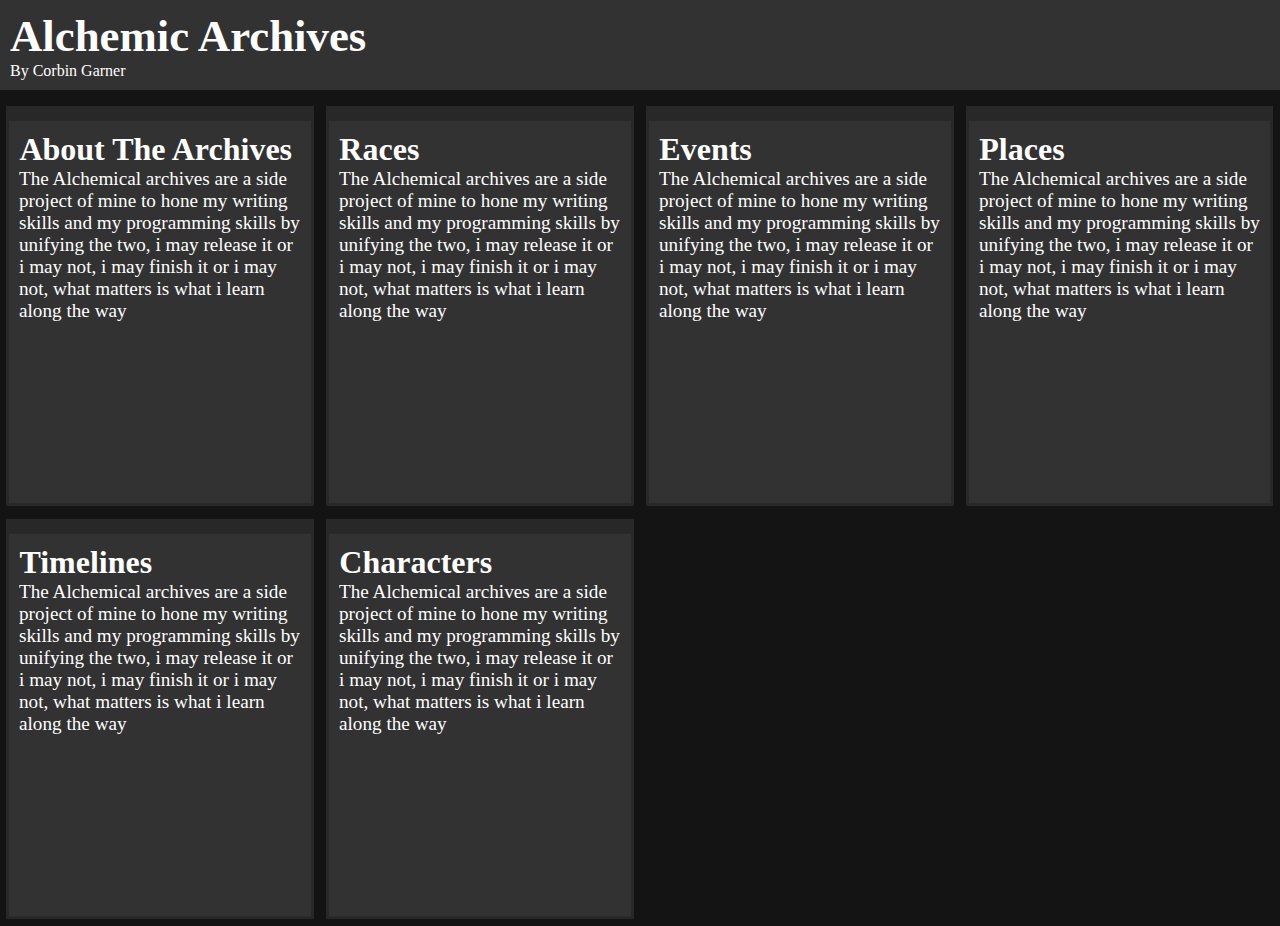
<file: Personal-Projects/MyWikis/AlchemicalArchivesWiki/AlchemicalArchivesHomepage.html>
<head>
    <meta charset="UTF-8">
    <meta name="viewport" content="width=device-width, initial-scale=1.0">
    <title>Alchemic Archives</title>
    <link rel="stylesheet" type="text/css" href="Assets/Styles/AlchemicArchivesStyle.css">
</head>



<body class="Background">

    <!--top mobile bar Bar Code -->
    <div class="TopBar"   style="position: fixed; top: 0; left: 0;">
        
         <h1>Alchemic Archives </h1>
         <p> By Corbin Garner </p>
   </div>

   <div class="TopBar">
         <h1>Corbin Garner </h1>
         <p> Apprentice Solutions Architect </p>
    </div>

   <!--Bottom Bar Code -->
   <!--
   <div class="BottomBar">
        <h1>Alchemic Archives </h1>
        <p> By Corbin Garner </p>
    </div>
    -->

    <div class="QuarterPanel" >
        <h1>About The Archives</h1>
        <iframe id="frame" src="Content/Pages/Other/AboutTheArchives.html" ></iframe>
    </div>

    <div class="QuarterPanel" >
        <h1>Races</h1>
        <iframe id="frame" src="Content/Pages/Other/Races.html" ></iframe>
    </div>

    <div class="QuarterPanel" >
        <h1>Events</h1>
        <iframe id="frame" src="Content/Pages/Events/Events.html" ></iframe>
    </div>

    <div class="QuarterPanel" >
        <h1>Places</h1>
        <iframe id="frame" src="Content/Pages/Places/Places.html" ></iframe>
    </div>

    <div class="QuarterPanel" >
        <h1>Timelines</h1>
        <iframe id="frame" src="Content/Pages/Timelines/Timelines.html" ></iframe>
    </div>
    
    <div class="QuarterPanel" >
        <h1>Characters</h1>
        <iframe id="frame" src="Content/Pages/Characters/Characters.html" ></iframe>
    </div>

</body>
</file>
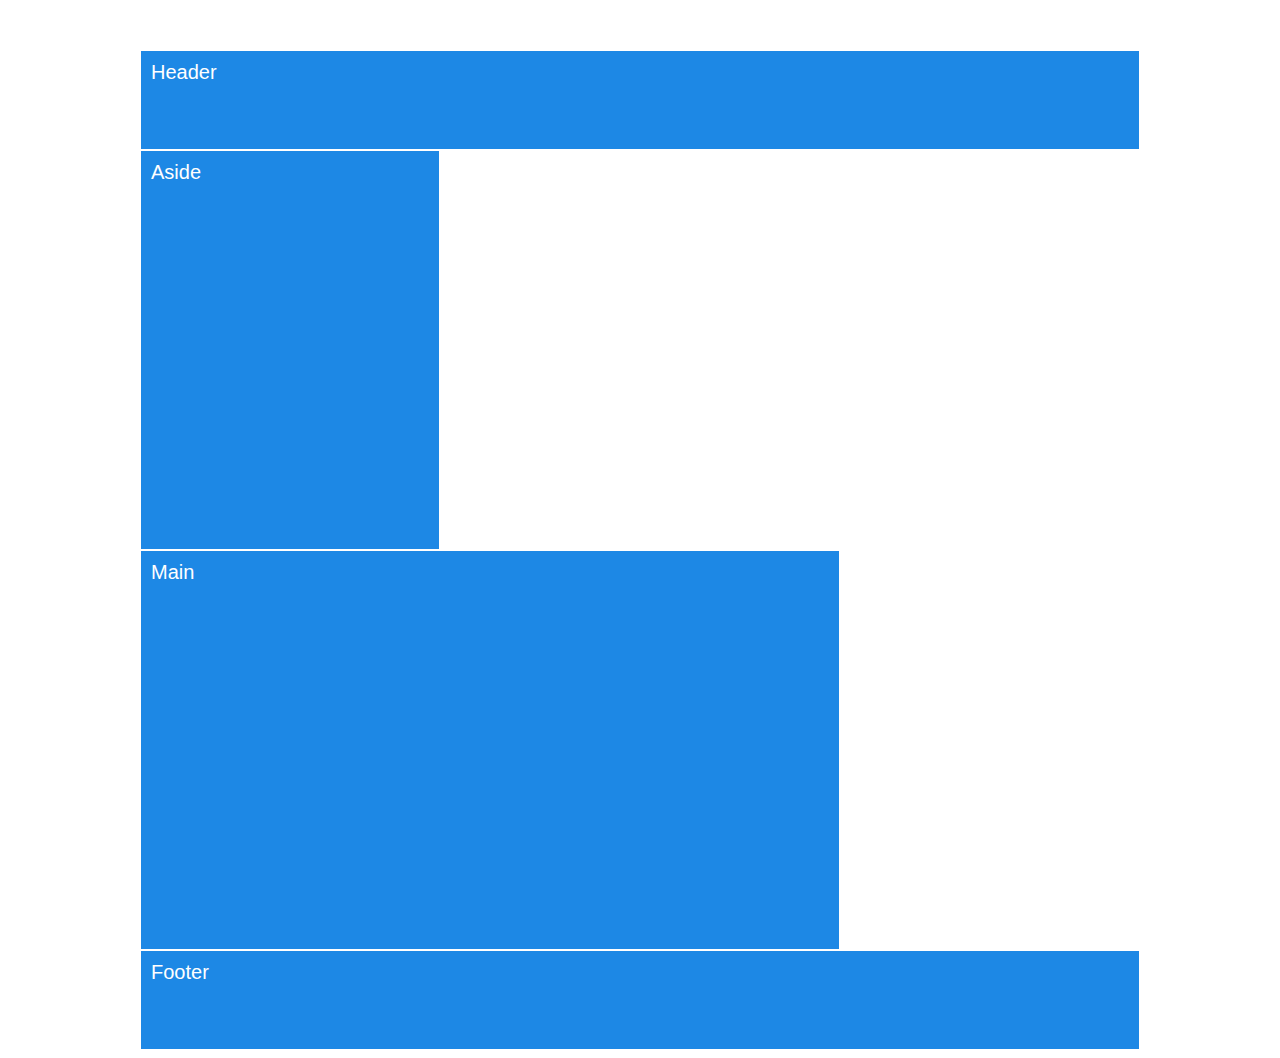
<file: Educational-Projects/Fullstack-Coding-Bootcamp/01/01-HTML-Git-CSS/01-Activities/08-FloatExamples/layout-no-float.html>
<!DOCTYPE html>
<html lang="en-us">

<head>
  <meta charset="UTF-8">
  <title>Layout without floats</title>
  <link rel="stylesheet" href="style.css">
</head>

<body>
  <div class="container">
    <header>Header</header>
    <div class="clearfix">
      <aside>Aside</aside>
      <main>Main</main>
    </div>
    <footer>Footer</footer>
  </div>

</body>

</html>
</file>
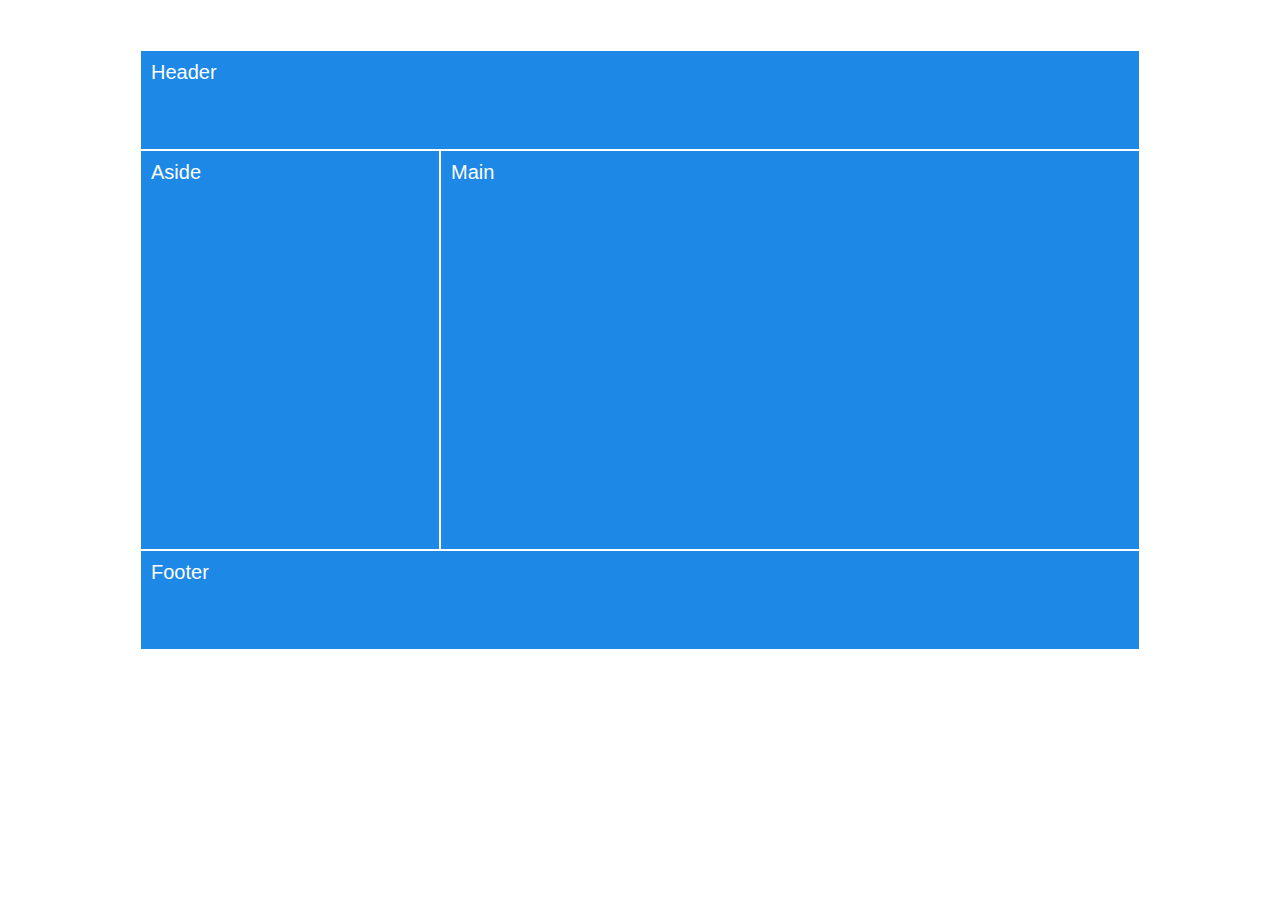
<file: Educational-Projects/Fullstack-Coding-Bootcamp/01/01-HTML-Git-CSS/01-Activities/08-FloatExamples/layout-with-float.html>
<!DOCTYPE html>
<html lang="en-us">

<head>
  <meta charset="UTF-8">
  <title>Layout with floats</title>
  <link rel="stylesheet" href="style.css">
  <link rel="stylesheet" href="float-style.css">
</head>

<body>
  <div class="container">
    <header>Header</header>
    <div class="clearfix">
      <aside>Aside</aside>
      <main>Main</main>
    </div>
    <footer>Footer</footer>
  </div>

</body>

</html>
</file>
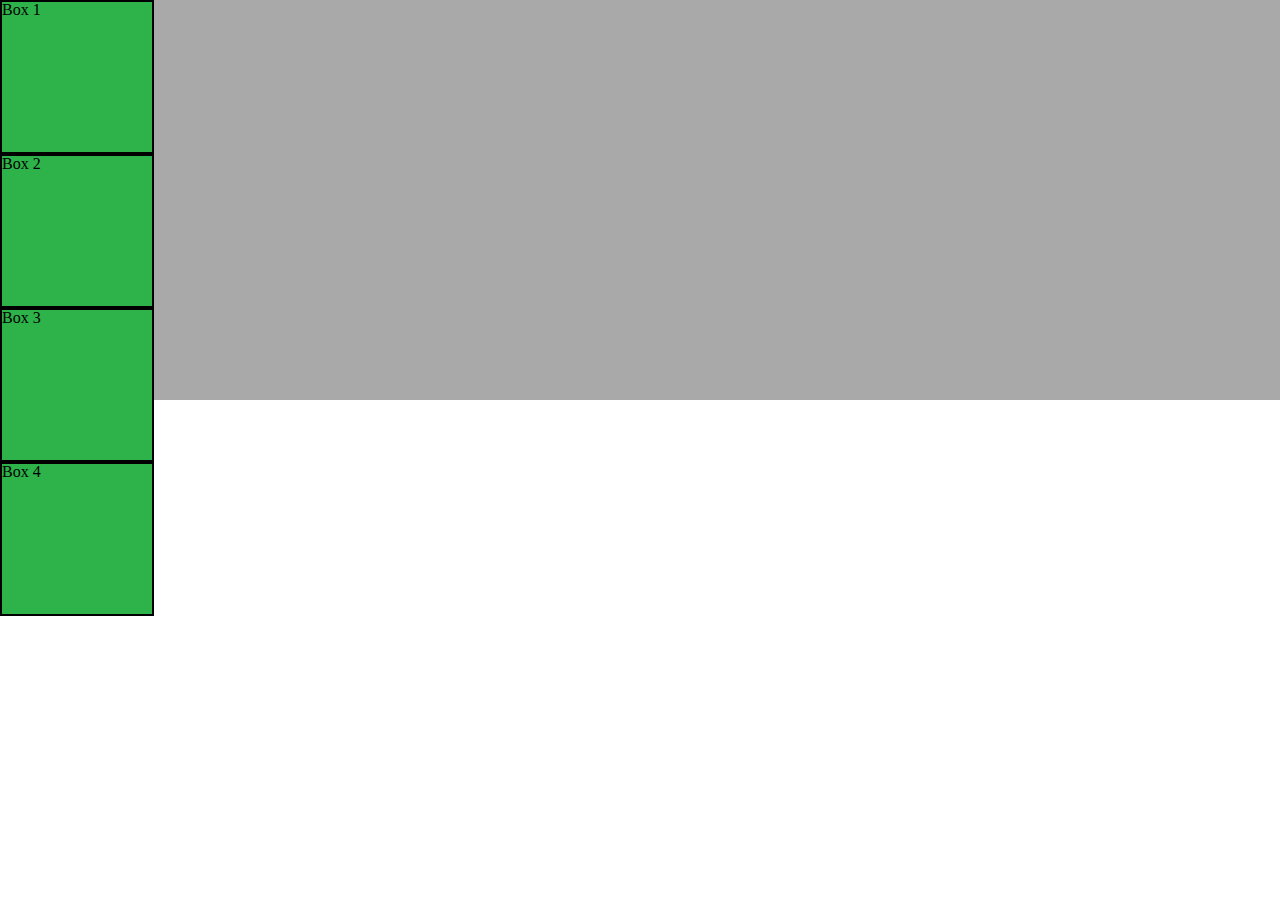
<file: Educational-Projects/Fullstack-Coding-Bootcamp/01/01-HTML-Git-CSS/01-Activities/10-CSS_PositionedLayout/main.html>
<!DOCTYPE html>
<html lang="en-us">

<head>
  <meta charset="UTF-8">
  <title>CSS Positioning Demo</title>
  <!-- Comment out each stylesheet to get the one you'd like to see -->
  <link rel="stylesheet" href="reset.css">
   <link rel="stylesheet" href="static.css">
  <!--<link rel="stylesheet" href="relative.css">-->
  <!-- <link rel="stylesheet" href="absolute.css"> -->
  <!--<link rel="stylesheet" href="fixed.css">-->
  <!--<link rel="stylesheet" href="zindex.css">-->
  <!--<link rel="stylesheet" href="invisible.css">-->
</head>

<body>
  <div class="box-set">
    <figure class="box box-1">Box 1</figure>
    <figure class="box box-2">Box 2</figure>
    <figure class="box box-3">Box 3</figure>
    <figure class="box box-4">Box 4</figure>
  </div>
</body>

</html>
</file>
<file: Personal-Projects/MyWikis/AlchemicalArchivesWiki/Assets/Styles/AlchemicArchivesStyle.css>
* {
    box-sizing: border-box;
    padding: 0;
    margin: 0;
  }

:root {
--Color1:white;
--Color2: rgb(20, 20, 20);
--Color4: rgb(40, 40, 40);
--Color3: rgb(50, 50, 50);
--Color5: rgb(40, 40, 40);
--Color6: rgb(40, 40, 40);
--Font1:'Times New Roman', Times, serif;
--Font2:'Times New Roman', Times, serif;
--Font3:'Times New Roman', Times, serif;

--BarPadding: 10px;
--BarMargin1: 0px;
--BarMargin2: 10px;
--BarWidth: 100%;
--BarHeight: Auto;


--SmallPanelWidth: 24%;
--SmallPanelHeight: 400px;
--SmallPanelMargin: 0.5%;
--SmallPanelPadding: 10px;

--TextSize1: 20%;
--TextSize2: 40%;
--TextSize3: 80%;
--TextSize4: 100%;
--TextSize5: 120%;
--TextSize6: 140%;
--TextSize7: 160%;
--TextSize8: 180%;
--TextSize9: 200%;
--TextSize10: 220%;
--TextSize11: 240%;
--TextSize12: 260%;
--TextSize13: 280%;
--TextSize14: 300%;
--TextSize15: 320%;
--TextSize16: 340%;
--TextFrameWidth: 100%;
--TextFrameHeight: 90%;
}




  
  #frame { 
    width:  var(--TextFrameWidth); 
    height: var(--TextFrameHeight); 
    border: 0px solid black; 
    overflow: hidden
  }
  

.Background{
    background-color: var(--Color2);
  }




.TopBar{
    background-color: var(--Color3);
    font-family: var(--Font1);
    color: var(--Color1);
    margin-top: var(--BarMargin1);
    margin-bottom: var(--BarMargin2);
    padding: var(--BarPadding);
    width: var(--BarWidth);
    height: var(--BarHeight);
  }

  .TopBar h1{
    font-family: var(--Font2);
    font-size: var(--TextSize13);
    color: var(--Color1);

}

.TopBar p{
    font-family: var(--Font2);
    font-size: var(--TextSize4);
    color: var(--Color1);

}

  .BottomBar{
    background-color: var(--Color3);
    font-family: var(--Font1);
    color: var(--Color1);
    margin-top: var(--BarMargin2);
    margin-bottom: var(--BarMargin1);
    padding: var(--BarPadding);
    width: var(--BarWidth);
    height: var(--BarHeight);
    position: fixed;
    bottom: 0;
    left: 0;
  }

  .BottomBar h1{
    font-family: var(--Font1);
    font-size: var(--TextSize4);
    color: var(--Color1);
}

 .BottomBar p{
  font-family: var(--Font2);
  font-size: var(--TextSize2);
  color: var(--Color1);
 }





  .QuarterPanel{
    border: solid ;
    border-color: var(--Color4); ;
    border-top-width: 15px ;

    background-color: var(--Color3);
    font-family: var(--Font1);
    color: var(--Color1);
    width: var(--SmallPanelWidth);
    height: var(--SmallPanelHeight);
    margin: var(--SmallPanelMargin);
    padding: var(--SmallPanelPadding);
    float: left;
  }

  .QuarterPanel p{
    font-family: var(--Font1);
    font-size: var(--TextSize5);
    color: var(--Color2);
  }

  .QuarterPanel h1{
    font-family: var(--Font1);
    font-size: var(--TextSize9);
    color: var(--Color1);
  }





  .TXTFrame p{
    font-family: var(--Font2);
    font-size: var(--TextSize5);
    color: var(--Color1);
  }

  .TXTFrame h1{
    font-family: var(--Font2);
    font-size: var(--TextSize6);
    color: var(--Color1);
  }


  .TXTFrame a{
    target="_Parent"
  }
</file>
<file: Educational-Projects/Fullstack-Coding-Bootcamp/01/01-HTML-Git-CSS/01-Activities/08-FloatExamples/style.css>
*, *::after, *::before {
  box-sizing: border-box;
}

.container {
  margin: 0 auto;
  margin-top: 50px;
  width: 1000px;
  color: white;
  font-family: 'Segoe UI', Tahoma, Geneva, Verdana, sans-serif;
  font-size: 1.25em;
}

header {
  background-color: #1D88E5;
  height: 100px;
  padding: 10px;
  border: 1px solid white;
}

aside {
  background-color: #1D88E5;
  width: 300px;
  height: 400px;
  padding: 10px;
  border: 1px solid white;
}

main {
  background-color: #1D88E5;
  width: 700px;
  height: 400px;
  padding: 10px;
  border: 1px solid white;
}

footer {
  background-color: #1D88E5;
  width: 1000px;
  height: 100px;
  padding: 10px;
  border: 1px solid white;
}
</file>
<file: Educational-Projects/Fullstack-Coding-Bootcamp/01/01-HTML-Git-CSS/01-Activities/08-FloatExamples/float-style.css>
.clearfix::after {
  content: " ";
  display: block;
  clear: both;
}

aside {
  float: left;
}

main {
  float: left;
}
</file>
<file: Educational-Projects/Fullstack-Coding-Bootcamp/01/01-HTML-Git-CSS/01-Activities/10-CSS_PositionedLayout/static.css>
/**
 * Static: Default positioning
 **/

.box-set {
  position: relative;
  height: 400px;
  background: darkgray;
}

.box {
  width: 150px;
  height: 150px;
  background: #2db34a;
  border: 2px solid black;
}
</file>
<file: Educational-Projects/Fullstack-Coding-Bootcamp/01/01-HTML-Git-CSS/01-Activities/10-CSS_PositionedLayout/relative.css>
/**
 * Relative Position: sets boxes relative to its original location
 * (i.e. below or left of where the element would normally be)
 **/

.box-set {
  position: relative;
  height: 400px;
  background: darkgray;
}

.box {
  /* relative positioning */
  position: relative;
  width: 150px;
  height: 150px;
  background: #2db34a;
  border: 2px solid black;
}

.box-1 {
  top: 20px;
}

.box-2 {
  left: 40px;
}

.box-3 {
  right: 20px;
  bottom: -10px;
}
</file>
<file: Educational-Projects/Fullstack-Coding-Bootcamp/01/01-HTML-Git-CSS/01-Activities/10-CSS_PositionedLayout/absolute.css>
/**
 * Absolute Position: anchors element to the first element (overall box)
 **/

.box-set {
  position: relative;
  height: 400px;
  background: darkgray;
}

.box {
  /* Absolute Position */
  position: absolute;
  width: 150px;
  height: 150px;
  background: #2db34a;
  border: 2px solid black;
}

/* Box rules: percentages define anchors (i.e. position of each box relative to enclosing box) */

.box-1 {
  top: 6%;
  left: 2%;
}

.box-2 {
  top: 0;
  right: -40px;
}

.box-3 {
  right: 20px;
  bottom: -10px;
}

.box-4 {
  bottom: 0;
}
</file>
<file: Educational-Projects/Fullstack-Coding-Bootcamp/01/01-HTML-Git-CSS/01-Activities/10-CSS_PositionedLayout/fixed.css>
/**
 * Fixed Position: Anchors element to the browser
 **/

.box-set {
  position: relative;
  height: 400px;
  background: darkgray;
}

.box {
  position: fixed;
  width: 150px;
  height: 150px;
  background: #2db34a;
  border: 2px solid black;
}

/* Box rules: percentages define anchors (i.e. position of each box relative to browser window) */

.box-1 {
  top: 6%;
  left: 2%;
}

.box-2 {
  top: 0;
  right: -40px;
}

.box-3 {
  right: 20px;
  bottom: -10px;
}

.box-4 {
  bottom: 0;
}
</file>
<file: Educational-Projects/Fullstack-Coding-Bootcamp/01/01-HTML-Git-CSS/01-Activities/10-CSS_PositionedLayout/zindex.css>
/**
 * Z-Index: let's us position elements on top of each other (the z-axis controls depth position)
 **/

.box-set {
  position: relative;
  height: 400px;
  background: darkgray;
}

.box {
  position: absolute;
  width: 150px;
  height: 150px;
  background: #2db34a;
  border: 2px solid black;
}

.box-1 {
  top: 10px;
  left: 10px;
}

.box-2 {
  bottom: 10px;
  left: 70px;
  z-index: 3;
}

.box-3 {
  top: 10px;
  left: 130px;
  z-index: 2;
}

.box-4 {
  bottom: 10px;
  left: 190px;
  z-index: 1;
}
</file>
<file: Educational-Projects/Fullstack-Coding-Bootcamp/01/01-HTML-Git-CSS/01-Activities/10-CSS_PositionedLayout/invisible.css>
.box-set {
  position: relative;
  height: 400px;
  background: darkgray;
}

.box {
  position: relative;
  width: 150px;
  height: 150px;
  background: #2db34a;
  border: 2px solid black;
}

.box-1 {
  top: 20px;

  /* Hides element as if it's not there (compare with "visibility: hidden;"). */
  display: none;
}

.box-2 {
  left: 40px;
}

.box-3 {
  right: 20px;
  bottom: -10px;
}
</file>
